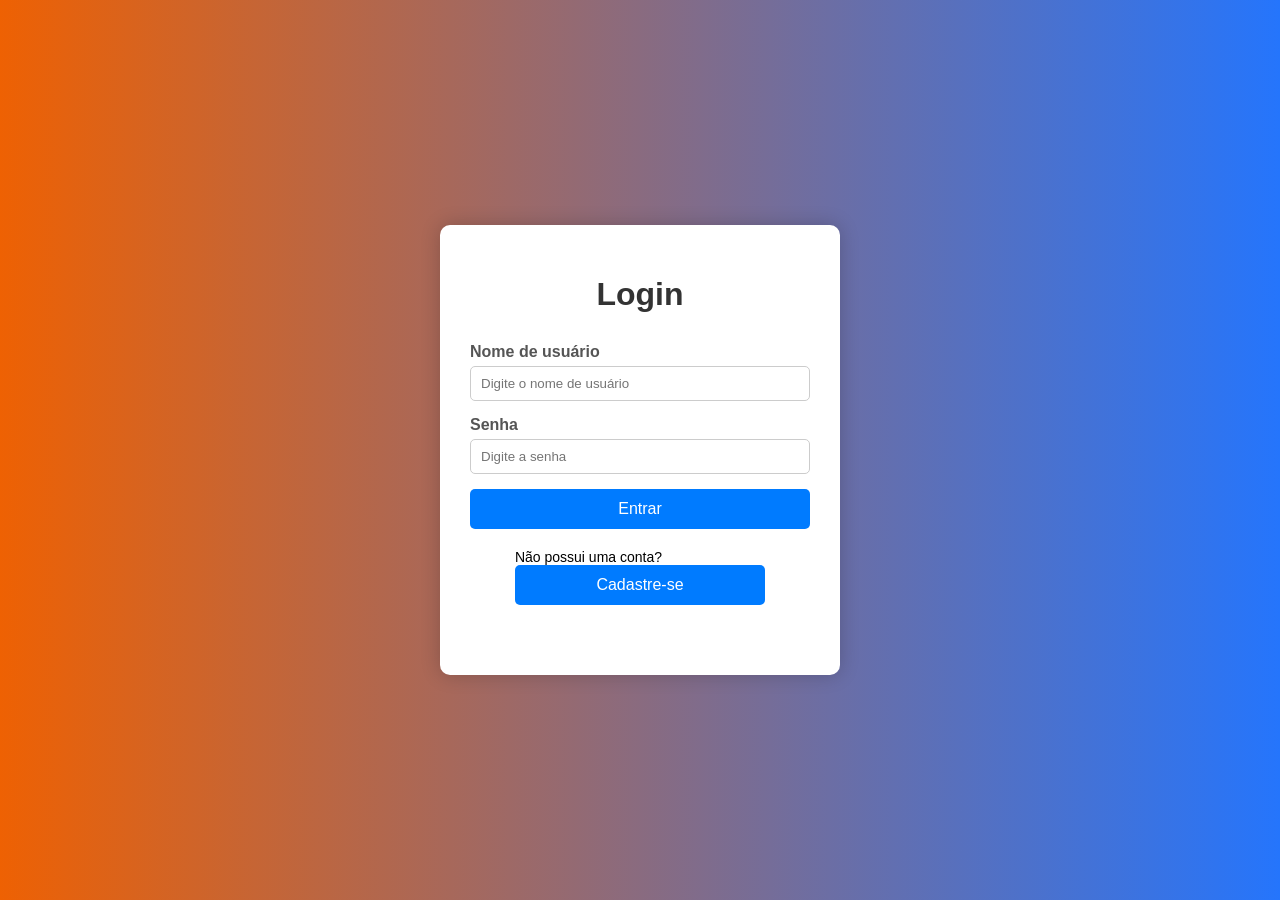
<file: Tela de login-LocalStorage/index.html>
<!DOCTYPE html>
<html lang="en">
<head>
    <meta charset="UTF-8">
    <meta name="viewport" content="width=device-width, initial-scale=1.0">
    <title>Document</title>
    <link rel="stylesheet" href="style.css">
</head>
<body>
    <div class="caixa">
        <div id="sessao-login">
            <h1>Login</h1>
            <form onsubmit="event.preventDefault()">
                <label for="username">Nome de usuário</label>
                <input type="text" id="user" name="username" required placeholder="Digite o nome de usuário">
                <label for="password">Senha</label>
                <input type="password" id="senha" name="password" required placeholder="Digite a senha">
                <button type="button" onclick="logar()">Entrar</button>
            </form>
            <h3>Não possui uma conta? <button id="trocar">Cadastre-se</button></h3>
        </div>

        <form id="cadastro" style="display: none;" onsubmit="event.preventDefault()">
            <h1>Cadastro</h1>
            <label for="username-cad">Novo usuário</label>
            <input type="text" id="user-cad" required placeholder="Crie um usuário">
            <label for="password-cad">Nova Senha</label>
            <input type="password" id="senha-cad" required placeholder="Crie uma senha">
            <button type="button" onclick="cadastrar()">Salvar Cadastro</button>
            <button type="button" id="voltar" style="margin-top: 10px;">Voltar ao Login</button>
        </form>
    </div>
    <script src="script.js"></script>
</body>
</html>
</file>
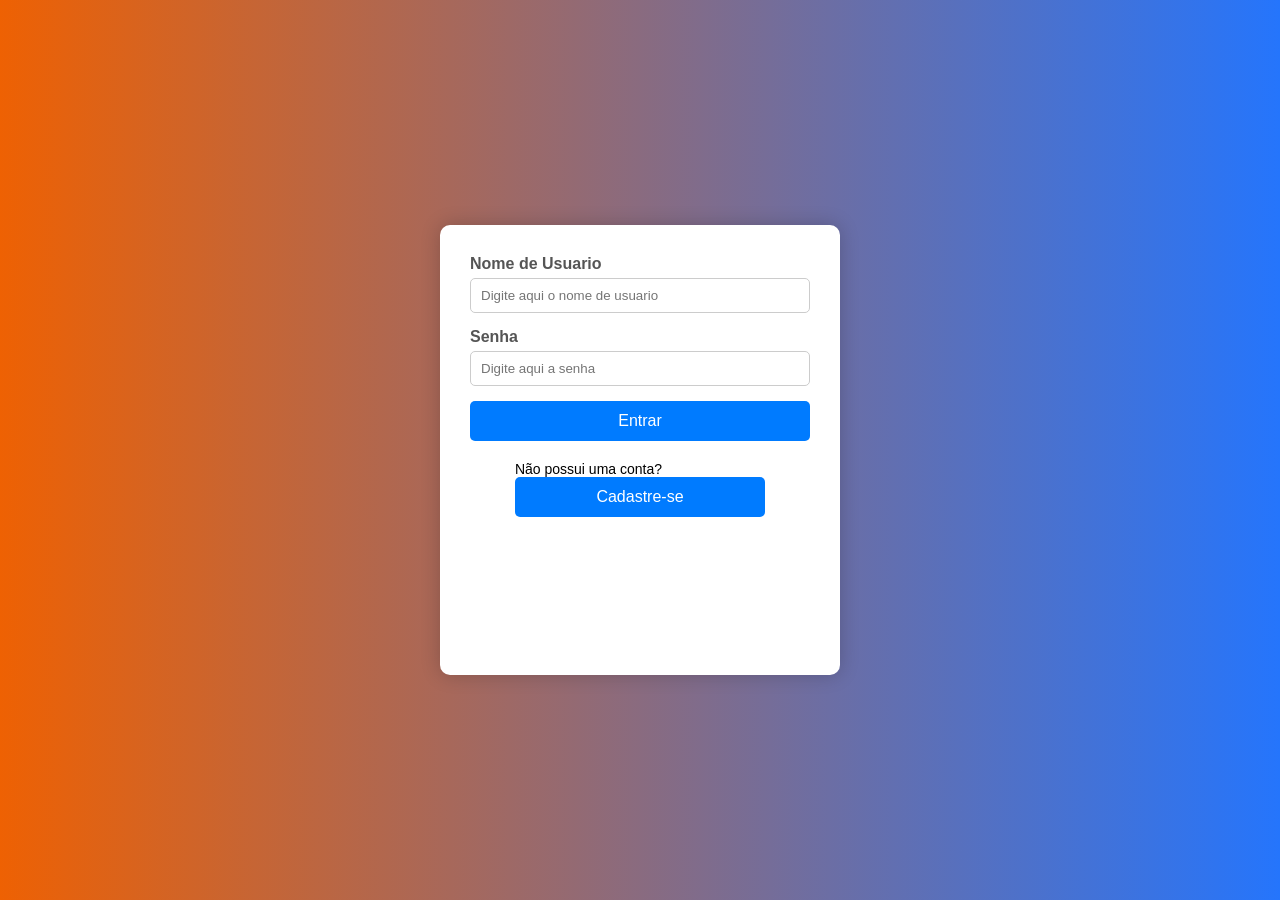
<file: tela de login/index.html>
<!DOCTYPE html>
<html lang="en">
<head>
    <meta charset="UTF-8">
    <meta name="viewport" content="width=device-width, initial-scale=1.0">
    <title>Document</title>
    <link rel="stylesheet" href="a.css">
</head>
<body>

    <div class="caixa">

    <div id="login">
    <form onsubmit="event.preventDefault()">
        <label for="username">Nome de Usuario</label>
        <input type="text" id="userLogin" name="username" required placeholder="Digite aqui o nome de usuario">
        <label for="password">Senha</label>
        <input type="password" id="senhaLogin" name="password" required placeholder="Digite aqui a senha">
        <button type="button" onclick="logar()">Entrar</button>
    </form>
    <h3>Não possui uma conta? <button id="trocar">Cadastre-se</button></h3>
    </div>
    
    
    <form id="cadastro" style="display: none;" onsubmit="event.preventDefault()">
        <label for="username-cad">Nome de Usuario</label>
        <input type="text" id="userCad" required placeholder="Digite aqui o nome de usuario">
        <label for="password-cad">Senha</label>
        <input type="password" id="senhaCad" required placeholder="Digite aqui a senha">
        <button type="button" onclick="cadastrar()">Salvar cadastro</button>
        <button id="voltar" onclick="voltar()">Voltar para login</button>
    </form>
    



    </div>
    <script src="a.js"></script>
</body>
</html>
</file>
<file: Tela de login-LocalStorage/style.css>
body {
    font-family: Arial, sans-serif;
    background: linear-gradient(to right, #ee6103, #2575fc);
    height: 100vh;
    margin: 0;
    display: flex;
    align-items: center;
    justify-content: center;
}

.caixa {
    width: 400px;
    min-height: 450px;
    background-color: #fff;
    border-radius: 10px;
    box-shadow: 0 0 20px rgba(0, 0, 0, 0.2);
    display:flex;
    flex-direction: column;
    align-items: center;
    padding: 30px;
    box-sizing: border-box;
}

.caixa h1 {
    margin-bottom: 30px;
    color: #333;
}

#sessao-login, #cadastro {
    width: 100%;
    display: flex;
    flex-direction: column;
    align-items: center;
}

.caixa form {
    width: 100%;
    display: flex;
    flex-direction: column;
}

.caixa form label {
    margin-bottom: 5px;
    font-weight: bold;
    color: #555;
    align-self: flex-start;
}

.caixa form input {
    width: 100%;
    height: 35px;
    margin-bottom: 15px;
    border: 1px solid #ccc;
    border-radius: 5px;
    padding: 0 10px;
    box-sizing: border-box;
}

.caixa button {
    width: 100%;
    height: 40px;
    background-color: #007bff;
    color: #fff;
    border: none;
    border-radius: 5px;
    cursor: pointer;
    font-size: 16px;
    transition: background 0.3s;
}

.caixa button:hover {
    background-color: #0069d9;
}

#a, #voltar {
    background-color: transparent;
    font-size: 14px;
    border: none;
    color: #007bff;
    cursor: pointer;
    margin-top: 10px;
    text-decoration: underline;
    width: auto;
    height: auto;
}

#a:hover, #voltar:hover {
    background-color: transparent;
    color: #0056b3;
}

h3 {
    font-size: 14px;
    font-weight: normal;
    margin-top: 20px;
}
</file>
<file: tela de login/a.css>
body {
    font-family: Arial, sans-serif;
    background: linear-gradient(to right, #ee6103, #2575fc);
    height: 100vh;
    margin: 0;
    display: flex;
    align-items: center;
    justify-content: center;
}

.caixa {
    width: 400px;
    min-height: 450px;
    background-color: #fff;
    border-radius: 10px;
    box-shadow: 0 0 20px rgba(0, 0, 0, 0.2);
    display: flex;
    flex-direction: column;
    align-items: center;
    padding: 30px;
    box-sizing: border-box;
}

.caixa h1 {
    margin-bottom: 30px;
    color: #333;
}

#login, #cadastro {
    width: 100%;
    display: flex;
    flex-direction: column;
    align-items: center;
}

.caixa form {
    width: 100%;
    display: flex;
    flex-direction: column;
}

.caixa form label {
    margin-bottom: 5px;
    font-weight: bold;
    color: #555;
    align-self: flex-start;
}

.caixa form input {
    width: 100%;
    height: 35px;
    margin-bottom: 15px;
    border: 1px solid #ccc;
    border-radius: 5px;
    padding: 0 10px;
    box-sizing: border-box;
}

.caixa button {
    width: 100%;
    height: 40px;
    background-color: #007bff;
    color: #fff;
    border: none;
    border-radius: 5px;
    cursor: pointer;
    font-size: 16px;
    transition: background 0.3s;
}

.caixa button:hover {
    background-color: #0069d9;
}

#a, #voltar {
    background-color: transparent;
    font-size: 14px;
    border: none;
    color: #007bff;
    cursor: pointer;
    margin-top: 10px;
    text-decoration: underline;
    width: auto;
    height: auto;
}

#a:hover, #voltar:hover {
    background-color: transparent;
    color: #0056b3;
}

h3 {
    font-size: 14px;
    font-weight: normal;
    margin-top: 20px;
}
</file>
